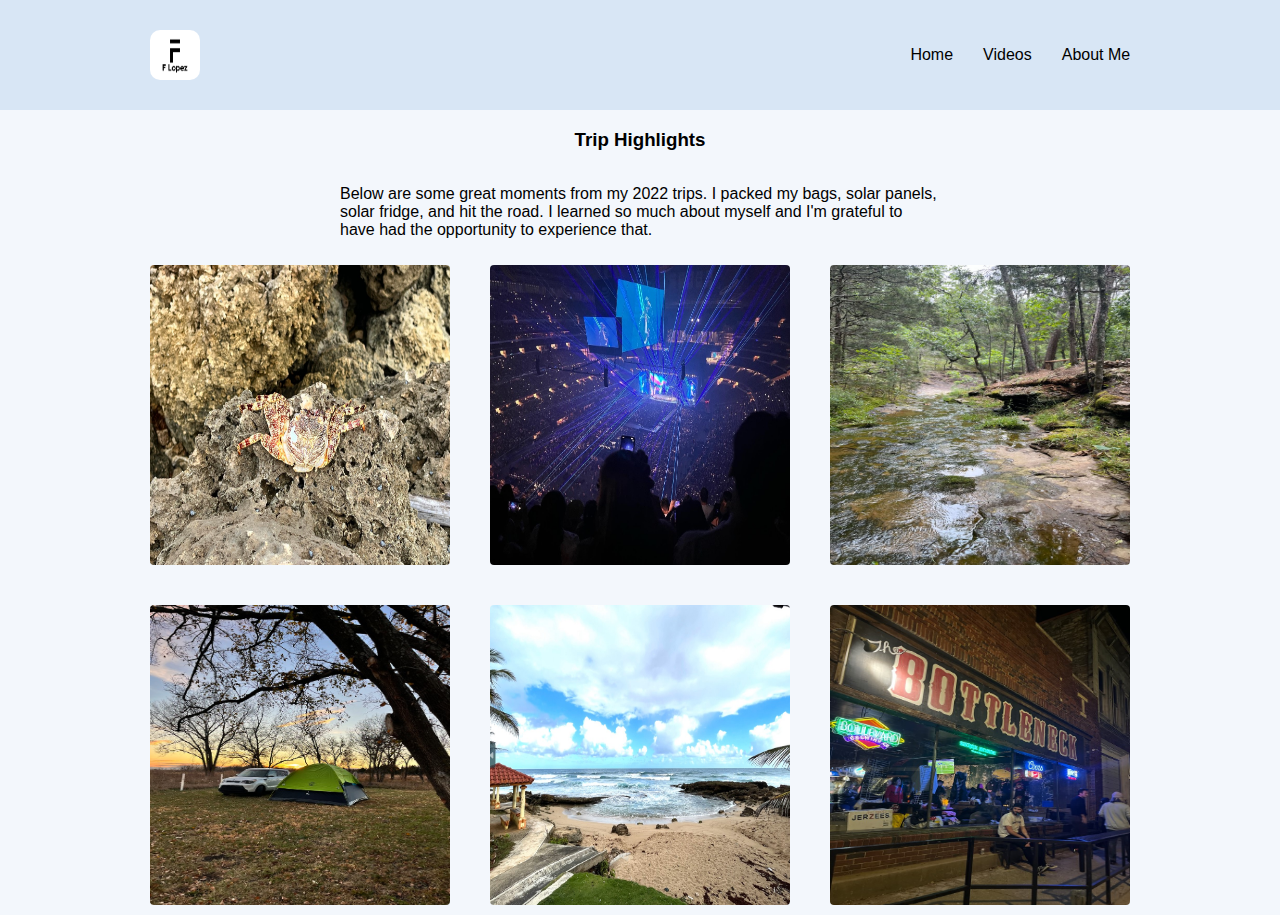
<file: Pages/aboutme.html>
<!DOCTYPE html>
<html lang="en">
<head>
  <meta charset="UTF-8">
  <meta http-equiv="X-UA-Compatible" content="IE=edge">
  <meta name="viewport" content="width=device-width, initial-scale=1.0">
  <title>Document</title>
  <link rel ="stylesheet" href="style.css">
</head>
<body>
  <div class = "header">
    <a href="../index.html"><img class="logo" src="../images/lopezlogo.png"></a>
  <div class = "rightlinks">
      <a href="../index.html">Home</a>
      <a href="videos.html">Videos</a>
      <a href="aboutme.html">About Me</a>
  </div>
  </div>
  <div class="aboutmep">
  <div class="pictitle"><h3>Trip Highlights</h3>
    <p>Below are some great moments from my 2022 trips. I packed my bags, solar panels, solar
      fridge, and hit the road. I learned so much about myself and I'm grateful to have had 
      the opportunity to experience that.
    </p>
   </div> 
  </div>
  </div>
  <div class="pictures">
  <div class="piccontainer">
  <img class="pic" src="../images/crab.jpg" alt="crab almost blending into rocks">
  <img class="pic" src="../images/concert.jpg" alt="concert">
  <img class="pic" src="../images/forest.jpg" alt="forest and small creek">
</div>
<div class="piccontainertwo">
  <img class="pic" src="../images/soulcamp.jpg" alt="kia soul parked next to tent in field">
  <img class="pic" src="../images/beach.jpg" alt="picture of a beach">
  <img class="pic" src="../images/bottleneck.jpg" alt="picture of bottleneck">
</div>
</div>
</body>
</html>
</file>
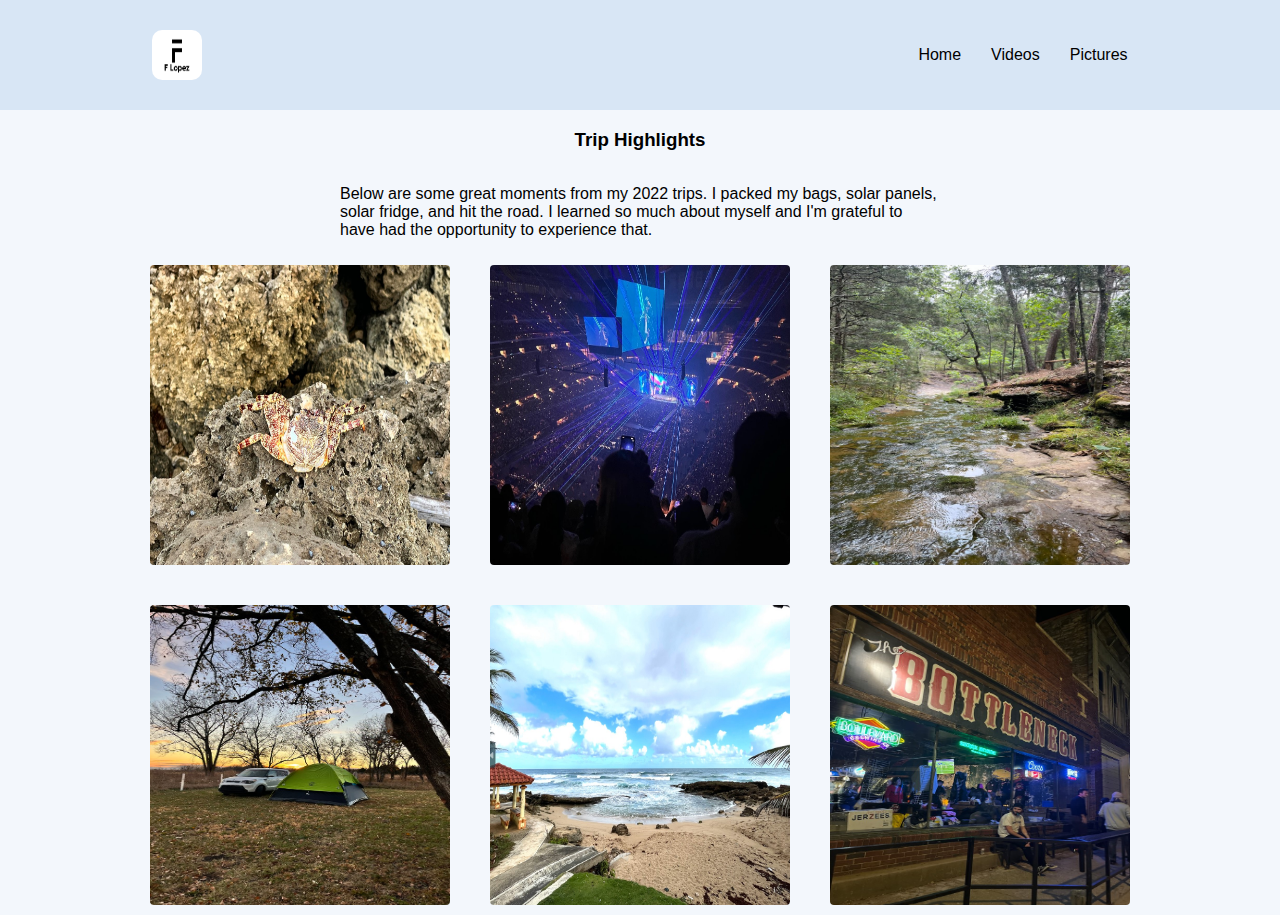
<file: Pages/pictures.html>
<!DOCTYPE html>
<html lang="en">
<head>
  <meta charset="UTF-8">
  <meta http-equiv="X-UA-Compatible" content="IE=edge">
  <meta name="viewport" content="width=device-width, initial-scale=1.0">
  <title>Document</title>
  <link rel ="stylesheet" href="style.css">
</head>
<body>
  <div class = "header">
    <a href="../index.html"><img class="logo" src="../images/lopezlogo.png"></a>
  <div class = "rightlinks">
      <a href="../index.html">Home</a>
      <a href="videos.html">Videos</a>
      <a href="pictures.html">Pictures</a>
  </div>
  </div>
  <div class="aboutmep">
  <div class="pictitle"><h3>Trip Highlights</h3>
    <p>Below are some great moments from my 2022 trips. I packed my bags, solar panels, solar
      fridge, and hit the road. I learned so much about myself and I'm grateful to have had 
      the opportunity to experience that.
    </p>
   </div> 
  </div>
  </div>
  <div class="pictures">
  <div class="piccontainer">
  <img class="pic" src="../images/crab.jpg" alt="crab almost blending into rocks">
  <img class="pic" src="../images/concert.jpg" alt="concert">
  <img class="pic" src="../images/forest.jpg" alt="forest and small creek">
</div>
<div class="piccontainertwo">
  <img class="pic" src="../images/soulcamp.jpg" alt="kia soul parked next to tent in field">
  <img class="pic" src="../images/beach.jpg" alt="picture of a beach">
  <img class="pic" src="../images/bottleneck.jpg" alt="picture of bottleneck">
</div>
</div>
</body>
</html>
</file>
<file: Pages/style.css>
body {
  min-height: 100vh;
  font-family: sans-serif;
  margin: 0;
  background-color: #f3f7fc;
}

.header {
  display: flex;
  justify-content: space-around;
  padding: 30px;
  background-color: #d8e6f5;
  color: white;
}

.rightlinks {
  display: flex;
  gap: 30px;
}

a {
  color: black;
  text-decoration: none;
  display: flex;
  align-items: center;
}

.logo {
  margin-right: 471px;
  width: 50px;
  height: 50px;
  border-radius: 10px;
}

/*abboutme.html style*/
.pic {
  width: 300px;
  height: 300px;
  border-radius: 4px;
}

.aboutmep {
  display: flex;
  justify-content: center;
}

.pictitle {
  display: flex;
  flex-direction: column;
  align-items: center;
  width: 600px;
}

.pictures {
  display: flex;
  flex-direction: column;
  justify-content: center;
  gap: 20px;
}

.piccontainer {
  display: flex;
  justify-content: center;
  padding: 10px;
  gap: 40px;
}

.piccontainertwo {
  display: flex;
  justify-content: center;
  padding: 10px;
  gap: 40px;
}

/*Videos style*/
.text {
  width: 500px;
  display: flex;
  align-self: center;
}

.videos {
  display: flex;
  flex-direction: column;
  align-items: center;
  padding: 30px;
  gap: 40px;
}

.video {
  display: flex;
  gap: 20px;
  background-color: #e2e6ee;
}
</file>
